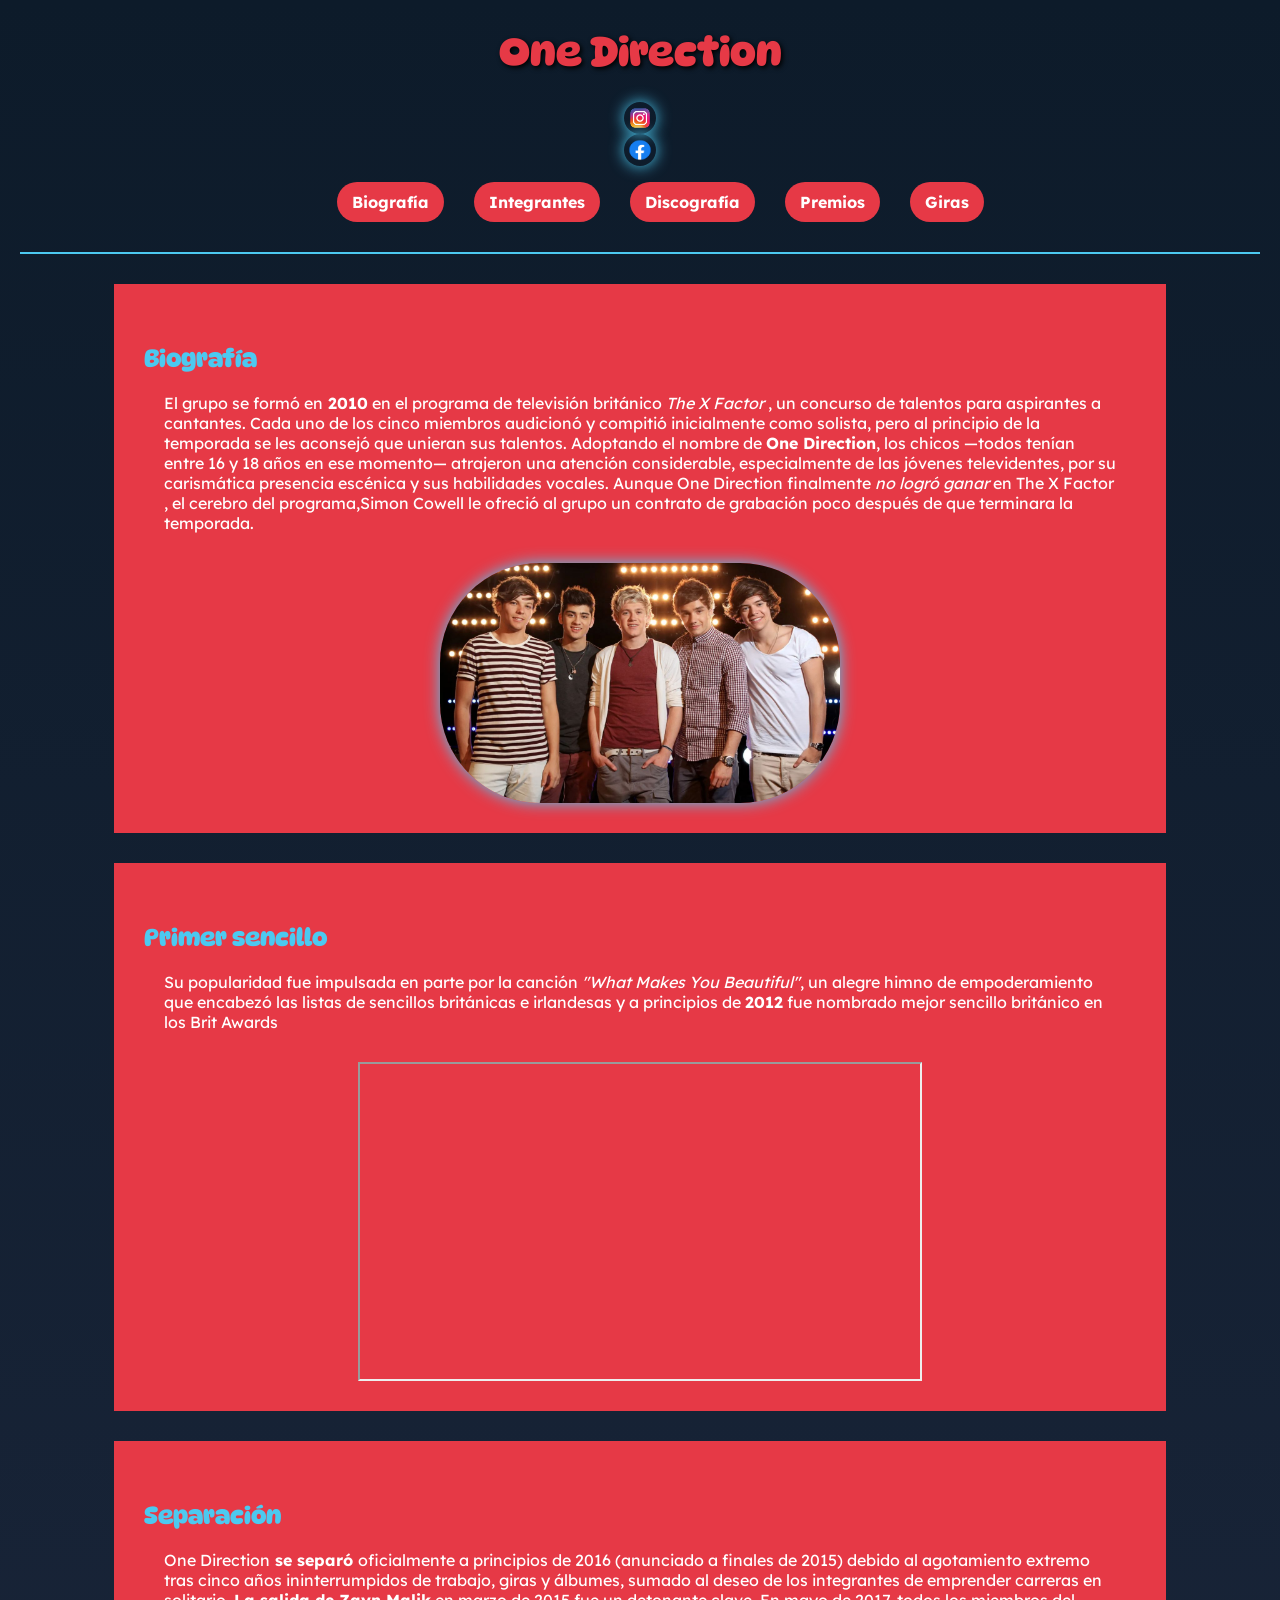
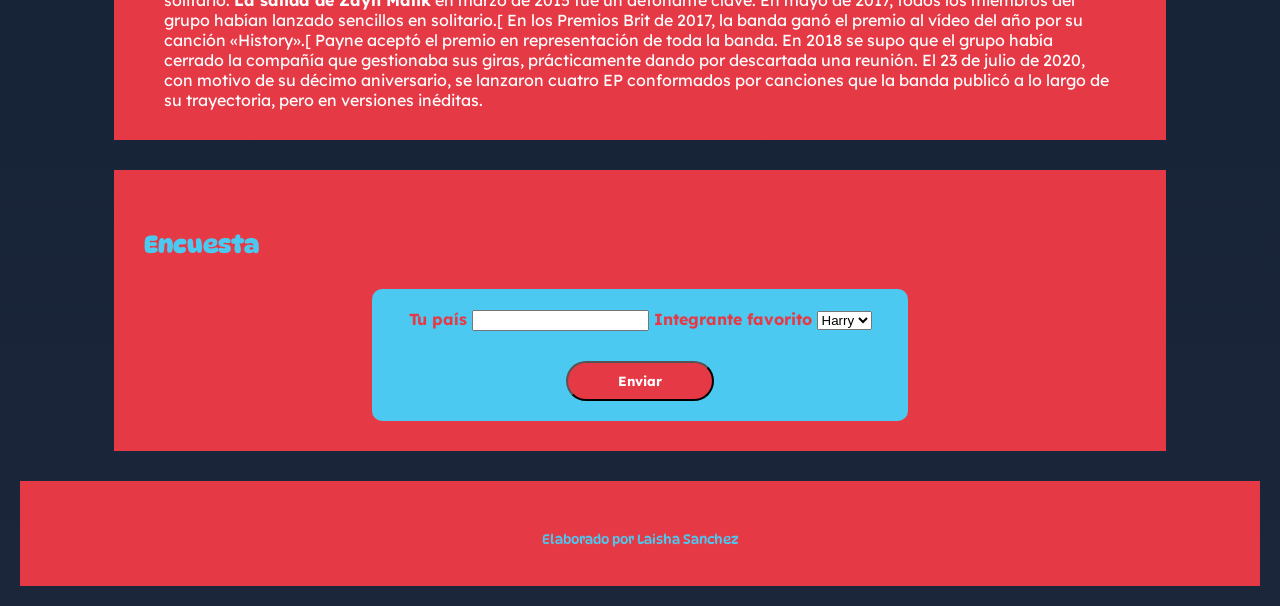
<file: index.html>
<!DOCTYPE html>
<html lang="en">
    <head>
        <meta charset="UTF-8" />
        <title>Biografía 1D</title>
        <link rel="stylesheet" href="../css/stilo1d.css">
    </head>
    <body>
        <header>
            <h1>One Direction</h1>
             <section >
                <div class="ico-img ">
                    <a href="https://www.instagram.com/onedirection/" target="_blank"><img src="../media/fotos/instagram-logo-.webp"> </a>
                    <a href="https://www.facebook.com/onedirectionmusic/?locale=es_LA" target="_blank"><img src="../media/fotos/facebook-logo-.png"> </a>   
                </div>
            </section>
        </header>
        <nav>
            <ul>
            	<li><a href="../index.html">Biografía</a> </li>
            	<li><a href="../html/integrantes.html">Integrantes</a> </li>
            	<li><a href="../html/discografia.html">Discografía</a> </li>
            	<li><a href="../html/premios.html">Premios</a> </li>
            	<li><a href="../html/giras.html">Giras</a></li>
            </ul>
        </nav>
        <hr>
        <main>
            <section class="espaciado-sup">
              <h2>Biografía</h2>
                    <p>
                        El grupo se formó en<b> 2010</b> en el programa de televisión británico <i>The X Factor</i> , un concurso de talentos
                        para aspirantes a cantantes. Cada uno de los cinco miembros audicionó y compitió inicialmente como 
                        solista, pero al principio de la temporada se les aconsejó que unieran sus talentos. Adoptando el
                        nombre de <b>One Direction</b>, los chicos —todos tenían entre 16 y 18 años en ese momento— atrajeron una
                        atención considerable, especialmente de las jóvenes televidentes, por su carismática presencia 
                        escénica y sus habilidades vocales. Aunque One Direction finalmente<i> no logró ganar</i> en The X Factor
                        , el cerebro del programa,Simon Cowell le ofreció al grupo un contrato de grabación poco después 
                        de que terminara la temporada.
                    </p> 
                <img class="centrar espaciado-sup" src="../media/fotos/1d-inicios.jpg" width="400">
            </section>
            <section>
                <h2>Primer sencillo</h2>
                <p>
                    Su popularidad fue impulsada en parte por la canción<i> "What Makes You Beautiful"</i>, un alegre himno de
                    empoderamiento que encabezó las listas de sencillos británicas e irlandesas y a principios de <b>2012</b> 
                    fue nombrado mejor sencillo británico en los Brit Awards 
                </p> 
                <iframe class="centrar espaciado-sup" width="560" height="315" src="https://www.youtube.com/embed/QJO3ROT-A4E?si=uYVNmMnIDMbtR6iM" title="YouTube video player"  allow="accelerometer; autoplay; clipboard-write; encrypted-media; gyroscope; picture-in-picture; web-share" referrerpolicy="strict-origin-when-cross-origin" allowfullscreen></iframe>
            </section>
             <section>
                <h2>Separación</h2>
                <p>
                    One Direction<b> se separó </b>oficialmente a principios de 2016 (anunciado a finales de 2015) debido al
                    agotamiento extremo tras cinco años ininterrumpidos de trabajo, giras y álbumes, sumado al deseo de 
                    los integrantes de emprender carreras en solitario. <b>La salida de Zayn Malik</b> en marzo de 2015 fue un 
                    detonante clave. 
                    En mayo de 2017, todos los miembros del grupo habían lanzado sencillos en solitario.[ En los Premios
                    Brit de 2017, la banda ganó el premio al vídeo del año por su canción «History».[ Payne aceptó el
                    premio en representación de toda la banda. En 2018 se supo que el grupo había cerrado la compañía 
                    que gestionaba sus giras, prácticamente dando por descartada una reunión.
El 23 de julio de 2020, con motivo de su décimo aniversario, se lanzaron cuatro EP conformados por canciones que la banda
                    publicó a lo largo de su trayectoria, pero en versiones inéditas.
                </p> 
            </section>
            <section>
                <h2>Encuesta</h2>
                 <form class="espaciado-sup " action="" method="get">
                      <label for="pais">Tu país</label>
                    <input type="text" id="pais" name="pais">
                    <label for="int">Integrante favorito</label>
                    <select id="int" name="int">
                        <option value="hy">Harry</option>
                        <option value="nl">Niall</option>
                        <option value="ls">Louis</option>
                        <option value="lm">Liam</option>
                        <option value="zy">Zayn</option>
                    </select> 
                    <input type="submit" value="Enviar">
                </form>
            </section>
        </main>
        <footer> Elaborado por Laisha Sanchez </footer>
    </body>
</html>
</file>
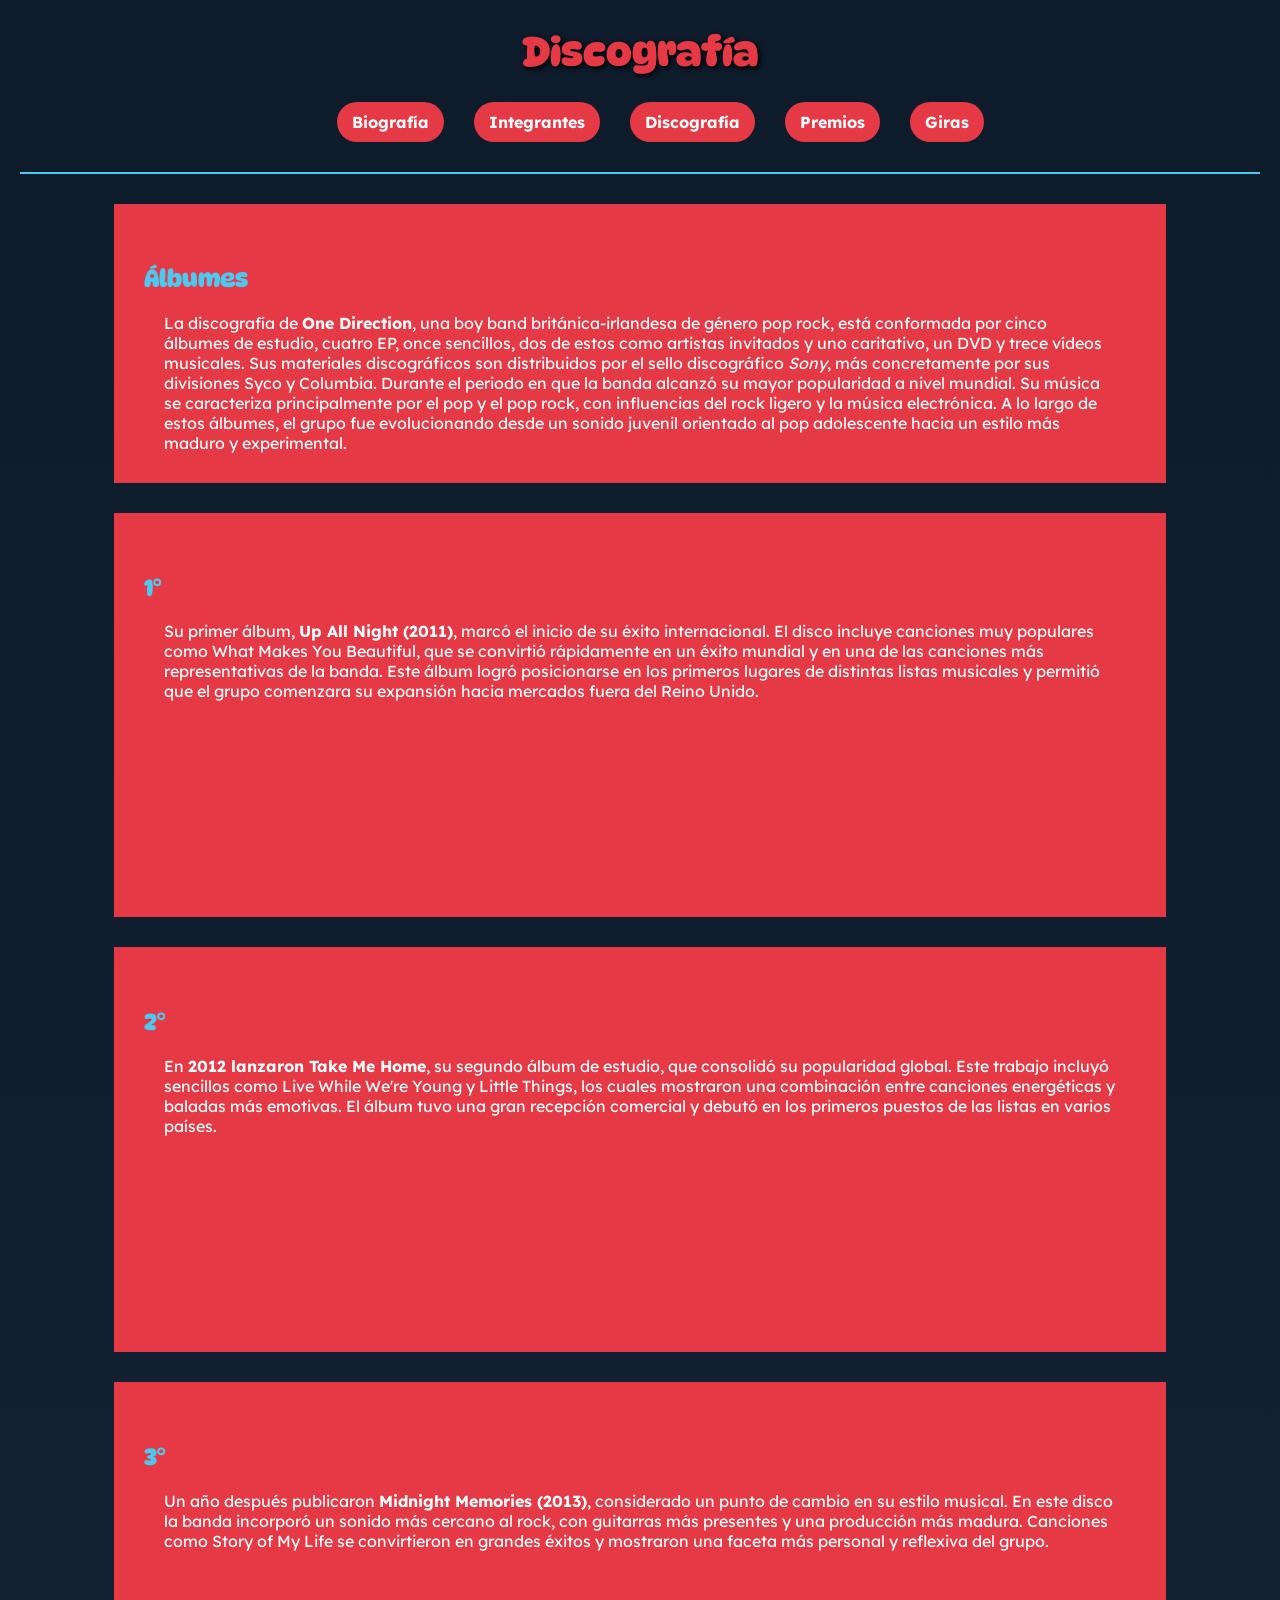
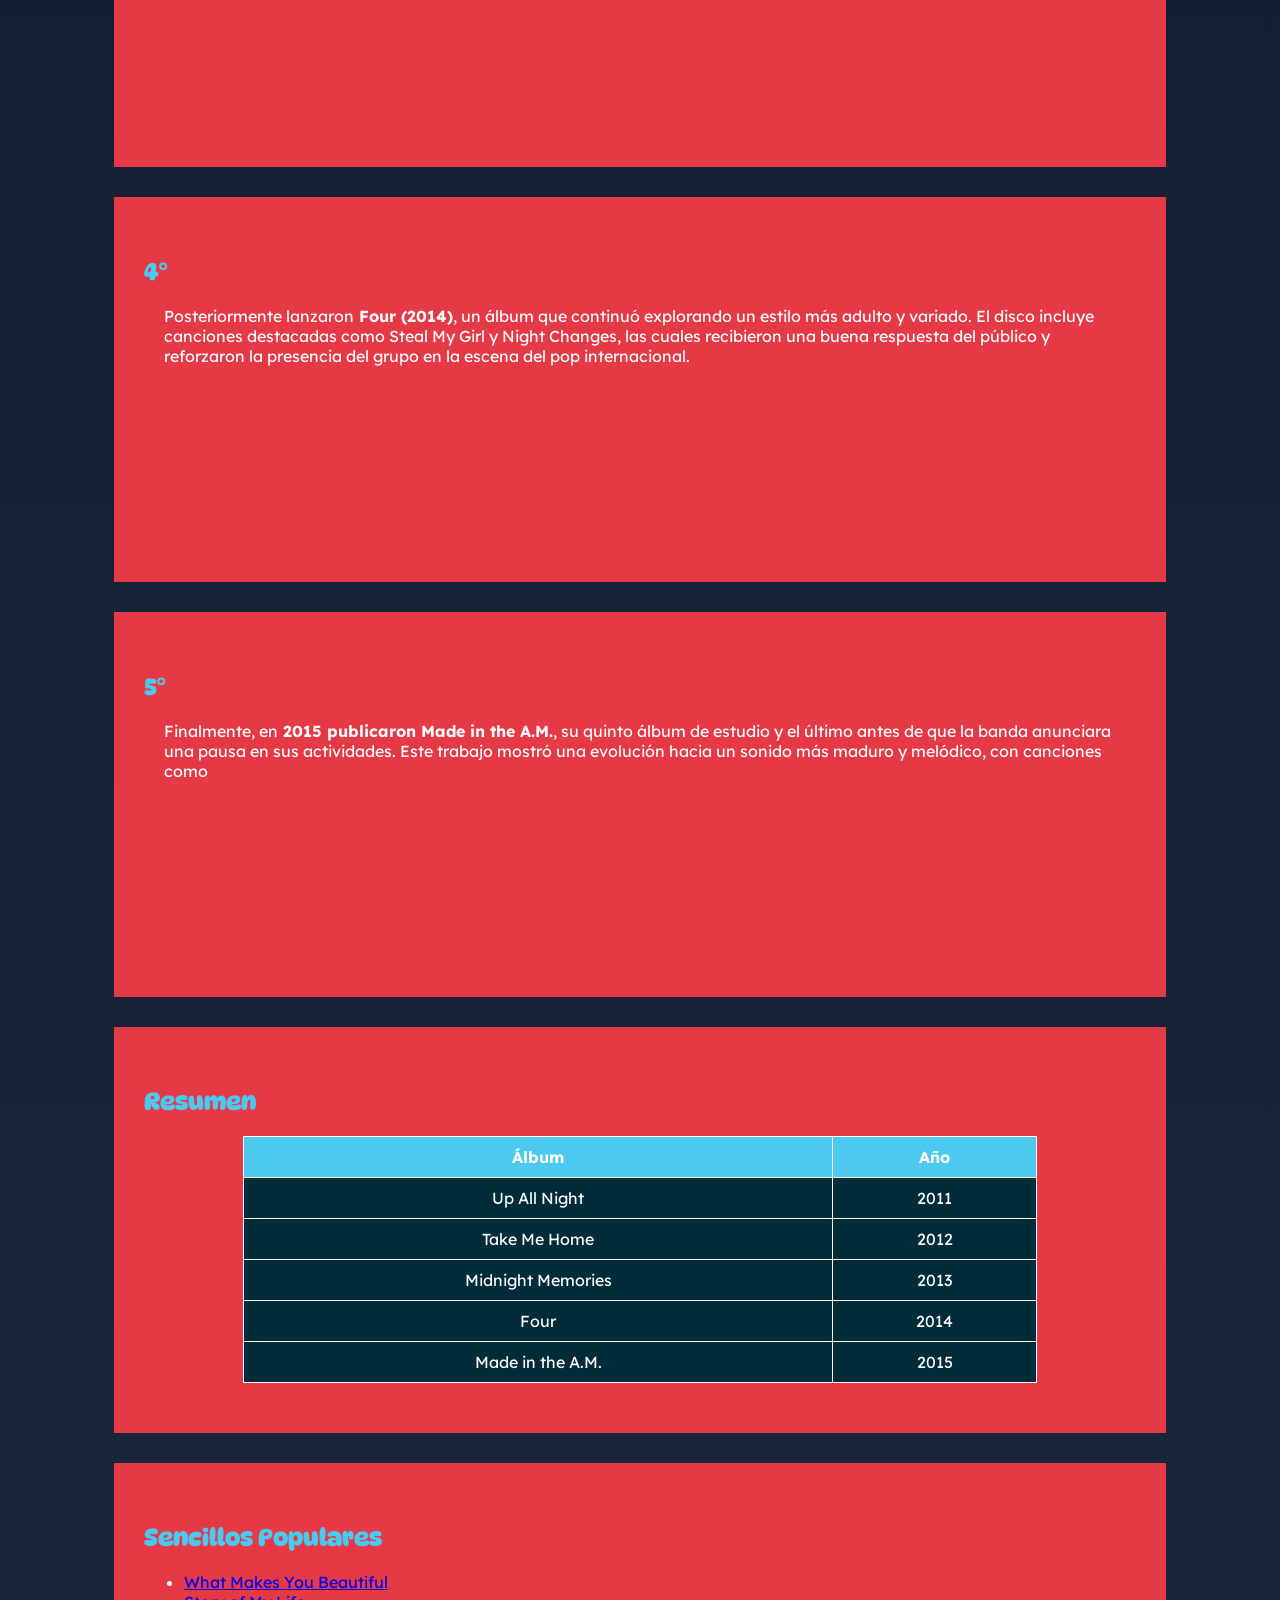
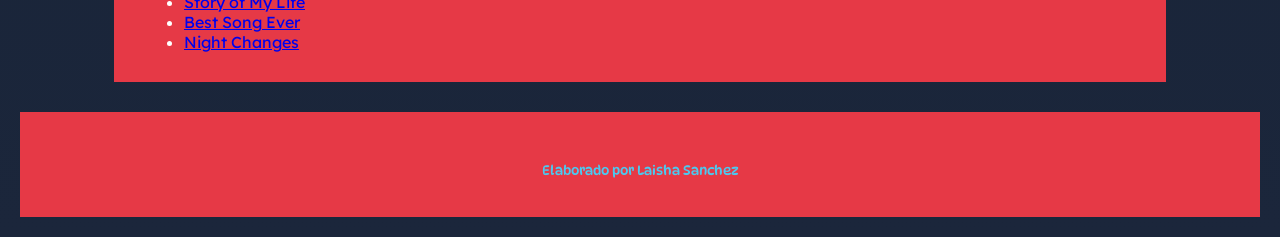
<file: html/discografia.html>
<!DOCTYPE html>
<html lang="en">
    <head>
        <meta charset="UTF-8" />
        <title>Discografía 1D</title>
        <link rel="stylesheet" href="../css/stilo1d.css">
    </head>
    <body>
        <header> <h1>Discografía</h1></header>
        <nav>
            <ul>
               <li><a href="../index.html">Biografía</a> </li>
            	<li><a href="../html/integrantes.html">Integrantes</a> </li>
            	<li><a href="../html/discografia.html">Discografía</a> </li>
            	<li><a href="../html/premios.html">Premios</a> </li>
            	<li><a href="../html/giras.html">Giras</a></li>
            </ul>
        </nav>
        <hr>
        <main>
            <section class="espaciado-sup">
                <h2>Álbumes</h2>
                <p>
                    La discografía de <b>One Direction</b>, una boy band británica-irlandesa de género pop rock, está conformada
                    por cinco álbumes de estudio, cuatro EP, once sencillos, dos de estos como artistas invitados y uno 
                    caritativo, un DVD y trece vídeos musicales. Sus materiales discográficos son distribuidos por el sello
                    discográfico <i>Sony</i>, más concretamente por sus divisiones Syco y Columbia. Durante el periodo en 
                    que la banda alcanzó su mayor popularidad a nivel mundial. Su música se caracteriza principalmente por 
                    el pop y el pop rock, con influencias del rock ligero y la música electrónica. A lo largo de estos álbumes,
                    el grupo fue evolucionando desde un sonido juvenil orientado al pop adolescente hacia un estilo más maduro y
                    experimental.
                </p>
            </section>
            <section>
                <h2>1°</h2>
                <p>
                   Su primer álbum, <b>Up All Night (2011)</b>, marcó el inicio de su éxito internacional. El disco incluye canciones
                    muy populares como What Makes You Beautiful, que se convirtió rápidamente en un éxito mundial y en una de
                    las canciones más representativas de la banda. Este álbum logró posicionarse en los primeros lugares de 
                    distintas listas musicales y permitió que el grupo comenzara su expansión hacia mercados fuera del Reino Unido. 
                </p>
                <iframe class="espaciado-sup" data-testid="embed-iframe" style="border-radius:12px" src="https://open.spotify.com/embed/album/6cunQQ7YZisYOoiFu2ywIq?utm_source=generator&theme=0" width="100%" height="152" frameBorder="0" allowfullscreen="" allow="autoplay; clipboard-write; encrypted-media; fullscreen; picture-in-picture" loading="lazy"></iframe>
            </section>
            <section>
                <h2>2°</h2>
                <p>
                  En <b>2012 lanzaron Take Me Home</b>, su segundo álbum de estudio, que consolidó su popularidad global. Este trabajo
                    incluyó sencillos como Live While We're Young y Little Things, los cuales mostraron una combinación
                    entre canciones energéticas y baladas más emotivas. El álbum tuvo una gran recepción comercial y debutó 
                    en los primeros puestos de las listas en varios países.
                </p>
                <iframe class="espaciado-sup" data-testid="embed-iframe" style="border-radius:12px" src="https://open.spotify.com/embed/album/2sWX3HYnZjPZ9MrH6MFsBt?utm_source=generator&theme=0" width="100%" height="152" frameBorder="0" allowfullscreen="" allow="autoplay; clipboard-write; encrypted-media; fullscreen; picture-in-picture" loading="lazy"></iframe>
            </section>
            <section>
                <h2>3°</h2>
                <p>
                  Un año después publicaron <b>Midnight Memories (2013)</b>, considerado un punto de cambio en su estilo musical. 
                    En este disco la banda incorporó un sonido más cercano al rock, con guitarras más presentes y una 
                    producción más madura. Canciones como Story of My Life se convirtieron en grandes éxitos y mostraron 
                    una faceta más personal y reflexiva del grupo.  
                </p>
                <iframe class="espaciado-sup" data-testid="embed-iframe" style="border-radius:12px" src="https://open.spotify.com/embed/album/7p1fX8aUySrBdx4WSYspOu?utm_source=generator&theme=0" width="100%" height="152" frameBorder="0" allowfullscreen="" allow="autoplay; clipboard-write; encrypted-media; fullscreen; picture-in-picture" loading="lazy"></iframe>
            </section>
            <section>
                <h2>4°</h2>
                <p>
                   Posteriormente lanzaron<b> Four (2014)</b>, un álbum que continuó explorando un estilo más adulto y variado.
                    El disco incluye canciones destacadas como Steal My Girl y Night Changes, las cuales recibieron una
                    buena respuesta del público y reforzaron la presencia del grupo en la escena del pop internacional.
                </p>
                <iframe class="espaciado-sup" data-testid="embed-iframe" style="border-radius:12px" src="https://open.spotify.com/embed/album/4gCNyS7pidfK3rKWhB3JOY?utm_source=generator&theme=0" width="100%" height="152" frameBorder="0" allowfullscreen="" allow="autoplay; clipboard-write; encrypted-media; fullscreen; picture-in-picture" loading="lazy"></iframe>
            </section>
            <section>
                <h2>5°</h2>
                <p>
                  Finalmente, en<b> 2015 publicaron Made in the A.M.</b>, su quinto álbum de estudio y el último antes de que 
                    la banda anunciara una pausa en sus actividades. Este trabajo mostró una evolución hacia un sonido
                    más maduro y melódico, con canciones como   
                </p>
                <iframe class="espaciado-sup" data-testid="embed-iframe" style="border-radius:12px" src="https://open.spotify.com/embed/album/1gMxiQQSg5zeu4htBosASY?utm_source=generator&theme=0" width="100%" height="152" frameBorder="0" allowfullscreen="" allow="autoplay; clipboard-write; encrypted-media; fullscreen; picture-in-picture" loading="lazy"></iframe>
            </section>
            <section>
                <h2>Resumen</h2>
                <table border="1">
                    <tr>
                        <th>Álbum</th>
                        <th>Año</th>
                    </tr>
                    <tr>
                        <td>Up All Night</td>
                        <td>2011</td>
                    </tr>
                    <tr>
                        <td>Take Me Home</td>
                        <td>2012</td>
                    </tr>
                    <tr>
                        <td>Midnight Memories</td>
                        <td>2013</td>
                    </tr>
                    <tr>
                        <td>Four</td>
                        <td>2014</td>
                    </tr>
                    <tr>
                        <td>Made in the A.M.</td>
                        <td>2015</td>
                    </tr>
                </table>
 
            </section>
            <section>
                <h2 id="externo">Sencillos Populares</h2>
                <ul>
                    <li><a href="https://www.youtube.com/watch?v=QJO3ROT-A4E&list=RDQJO3ROT-A4E&start_radio=1" target="_blank"> What Makes You Beautiful</a></li>
                    <li><a href="https://www.youtube.com/watch?v=W-TE_Ys4iwM&list=RDW-TE_Ys4iwM&start_radio=1" target="_blank">Story of My Life</a></li>
                    <li><a href="https://www.youtube.com/watch?v=o_v9MY_FMcw&list=RDo_v9MY_FMcw&start_radio=1" target="_blank">Best Song Ever</a></li>
                    <li><a href="https://www.youtube.com/watch?v=syFZfO_wfMQ&list=RDsyFZfO_wfMQ&start_radio=1" target="_blank">Night Changes</a></li>
                </ul>
            </section>
           
        </main>
        <footer> Elaborado por Laisha Sanchez</footer>
    </body>
</html>
</file>
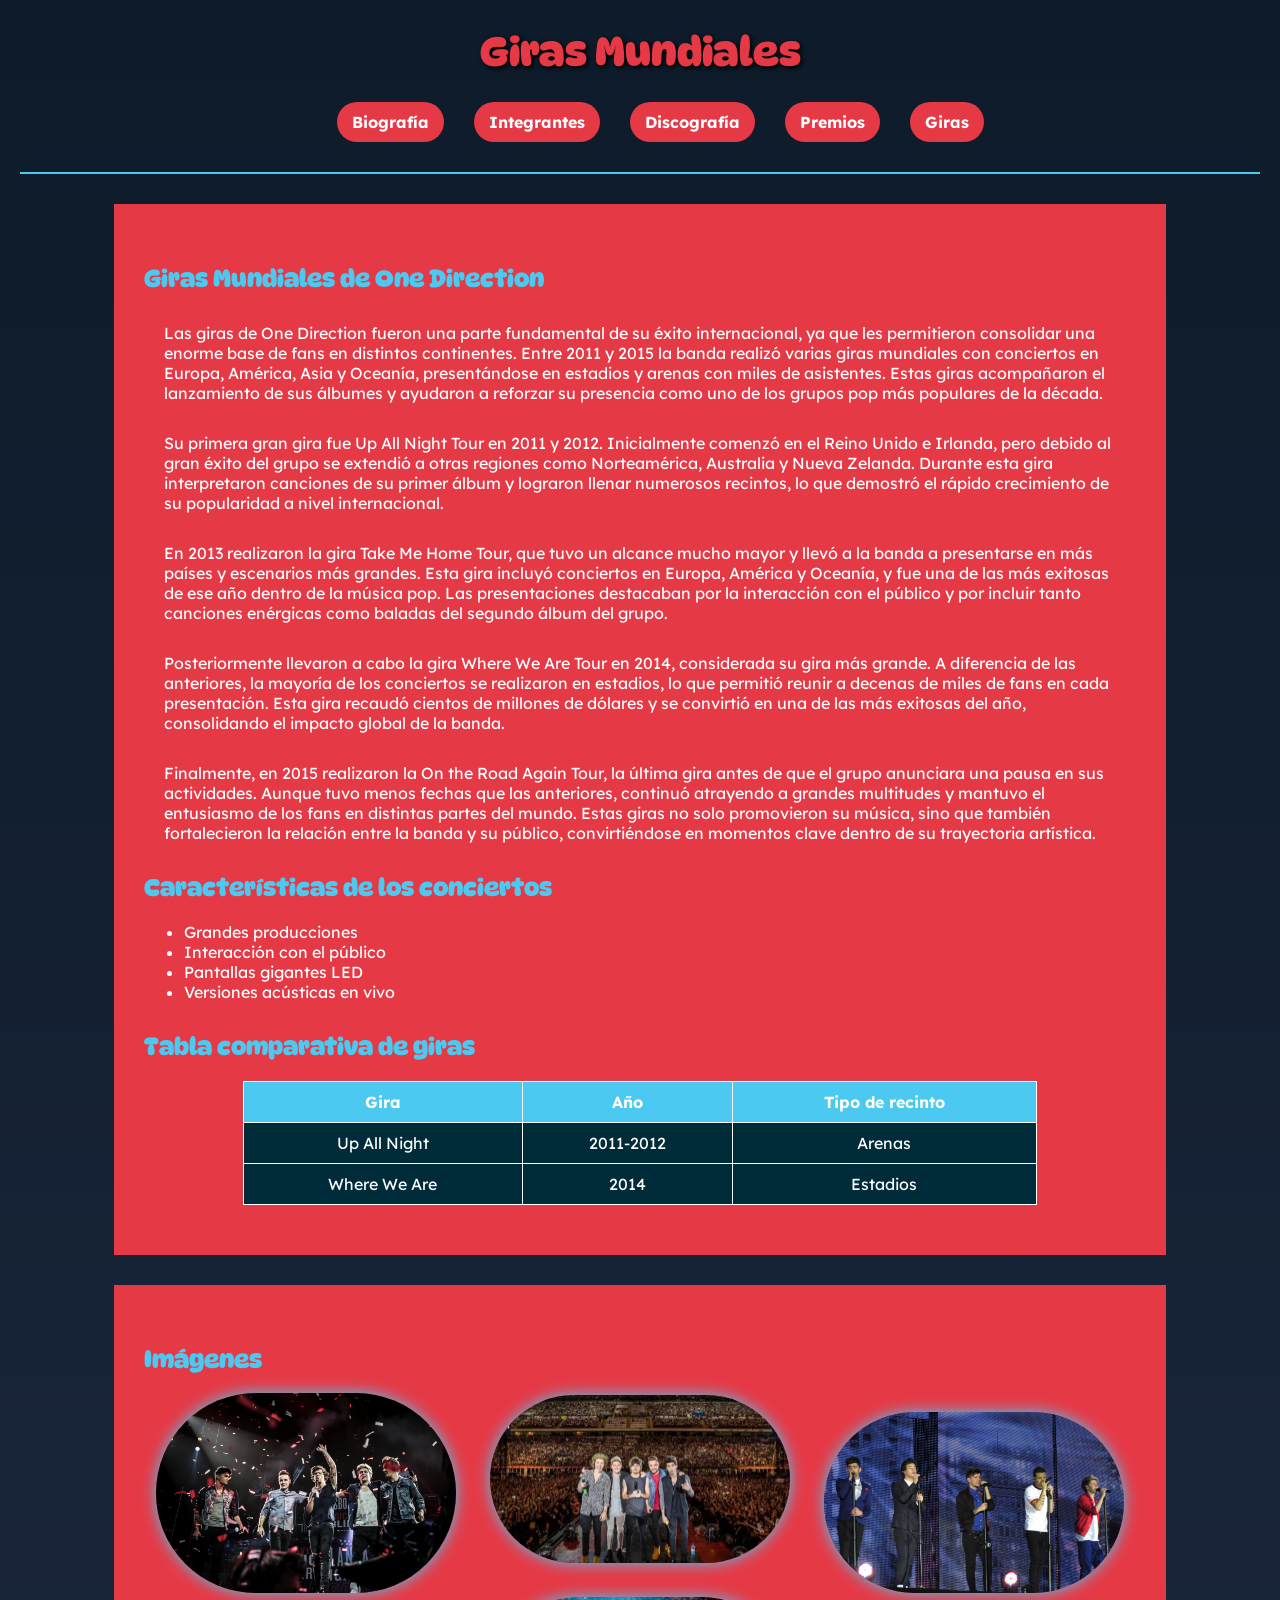
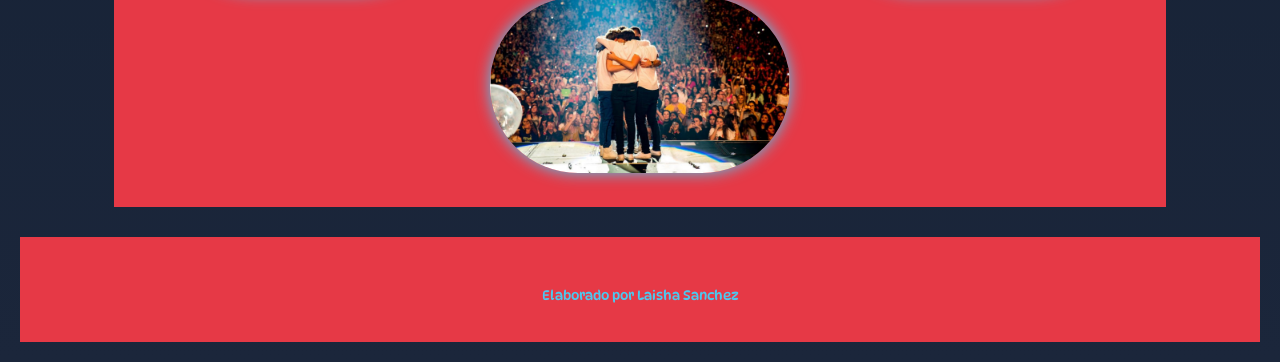
<file: html/giras.html>
<!DOCTYPE html>
<html lang="en">
    <head>
        <meta charset="UTF-8" />
        <title>Giras 1D</title>
        <link rel="stylesheet" href="../css/stilo1d.css">
    </head>
    <body>
        <!-- MENÚ DE NAVEGACIÓN -->
      <header> <h1>Giras Mundiales</h1></header>
        <nav>
          <ul>
            	<li><a href="../index.html">Biografía</a> </li>
            	<li><a href="../html/integrantes.html">Integrantes</a> </li>
            	<li><a href="../html/discografia.html">Discografía</a> </li>
            	<li><a href="../html/premios.html">Premios</a> </li>
            	<li><a href="../html/giras.html">Giras</a></li>
            </ul>
        </nav>
        
        <hr>
        <main>
          <section class="espaciado-sup">
                <!-- TÍTULO PRINCIPAL -->
                <h2>Giras Mundiales de One Direction</h2>
                
                <p class=" espaciado-sup">
                    Las giras de One Direction fueron una parte fundamental de su éxito internacional, ya que les permitieron consolidar una enorme base de fans en distintos continentes. Entre 2011 y 2015 la banda realizó varias giras mundiales con conciertos en Europa, América, Asia y Oceanía, presentándose en estadios y arenas con miles de asistentes. Estas giras acompañaron el lanzamiento de sus álbumes y ayudaron a reforzar su presencia como uno de los grupos pop más populares de la década.
                </p>
                <p class=" espaciado-sup">
                    Su primera gran gira fue Up All Night Tour en 2011 y 2012. Inicialmente comenzó en el Reino Unido e Irlanda, pero debido al gran éxito del grupo se extendió a otras regiones como Norteamérica, Australia y Nueva Zelanda. Durante esta gira interpretaron canciones de su primer álbum y lograron llenar numerosos recintos, lo que demostró el rápido crecimiento de su popularidad a nivel internacional. 
                </p>
                <p class=" espaciado-sup">
                    En 2013 realizaron la gira Take Me Home Tour, que tuvo un alcance mucho mayor y llevó a la banda a presentarse en más países y escenarios más grandes. Esta gira incluyó conciertos en Europa, América y Oceanía, y fue una de las más exitosas de ese año dentro de la música pop. Las presentaciones destacaban por la interacción con el público y por incluir tanto canciones enérgicas como baladas del segundo álbum del grupo.  
                </p>
                <p class=" espaciado-sup">
                    Posteriormente llevaron a cabo la gira Where We Are Tour en 2014, considerada su gira más grande. A diferencia de las anteriores, la mayoría de los conciertos se realizaron en estadios, lo que permitió reunir a decenas de miles de fans en cada presentación. Esta gira recaudó cientos de millones de dólares y se convirtió en una de las más exitosas del año, consolidando el impacto global de la banda.  
                </p>
                <p class=" espaciado-sup">
                    Finalmente, en 2015 realizaron la On the Road Again Tour, la última gira antes de que el grupo anunciara una pausa en sus actividades. Aunque tuvo menos fechas que las anteriores, continuó atrayendo a grandes multitudes y mantuvo el entusiasmo de los fans en distintas partes del mundo. Estas giras no solo promovieron su música, sino que también fortalecieron la relación entre la banda y su público, convirtiéndose en momentos clave dentro de su trayectoria artística.  
                </p>
                <h2>Características de los conciertos</h2>
                <ul>
                    <li>Grandes producciones</li>
                    <li>Interacción con el público</li>
                    <li>Pantallas gigantes LED</li>
                    <li>Versiones acústicas en vivo</li>
                </ul>   
               <!-- TABLA -->
                <h2>Tabla comparativa de giras</h2>
                <table border="1">
                <tr>
                <th>Gira</th>
                <th>Año</th>
                <th>Tipo de recinto</th>
                </tr>
                <tr>
                <td>Up All Night</td>
                <td>2011-2012</td>
                <td>Arenas</td>
                </tr>
                <tr>
                <td>Where We Are</td>
                <td>2014</td>
                <td>Estadios</td>
                </tr>
                </table> 
            </section>
            <section>
                <!-- IMAGEN -->
                <h2>Imágenes</h2>
                <div class=" alinea">
                    <img src="../media/fotos/gira-1.jpg" alt="gira1" width="300"> 
                    <img class="espa-abajo espa-der espa-iz" src="../media/fotos/gira-2.jpeg" alt="gira2" width="300"> 
                    <img src="../media/fotos/gira-3.jpg" alt="gira3" width="300"> 
                    <img src="../media/fotos/gira-5.png" alt="gira4" width="300">  
                </div>
                
            </section>
        </main>
       <footer>Elaborado por Laisha Sanchez</footer> 
    </body>
</html>
</file>
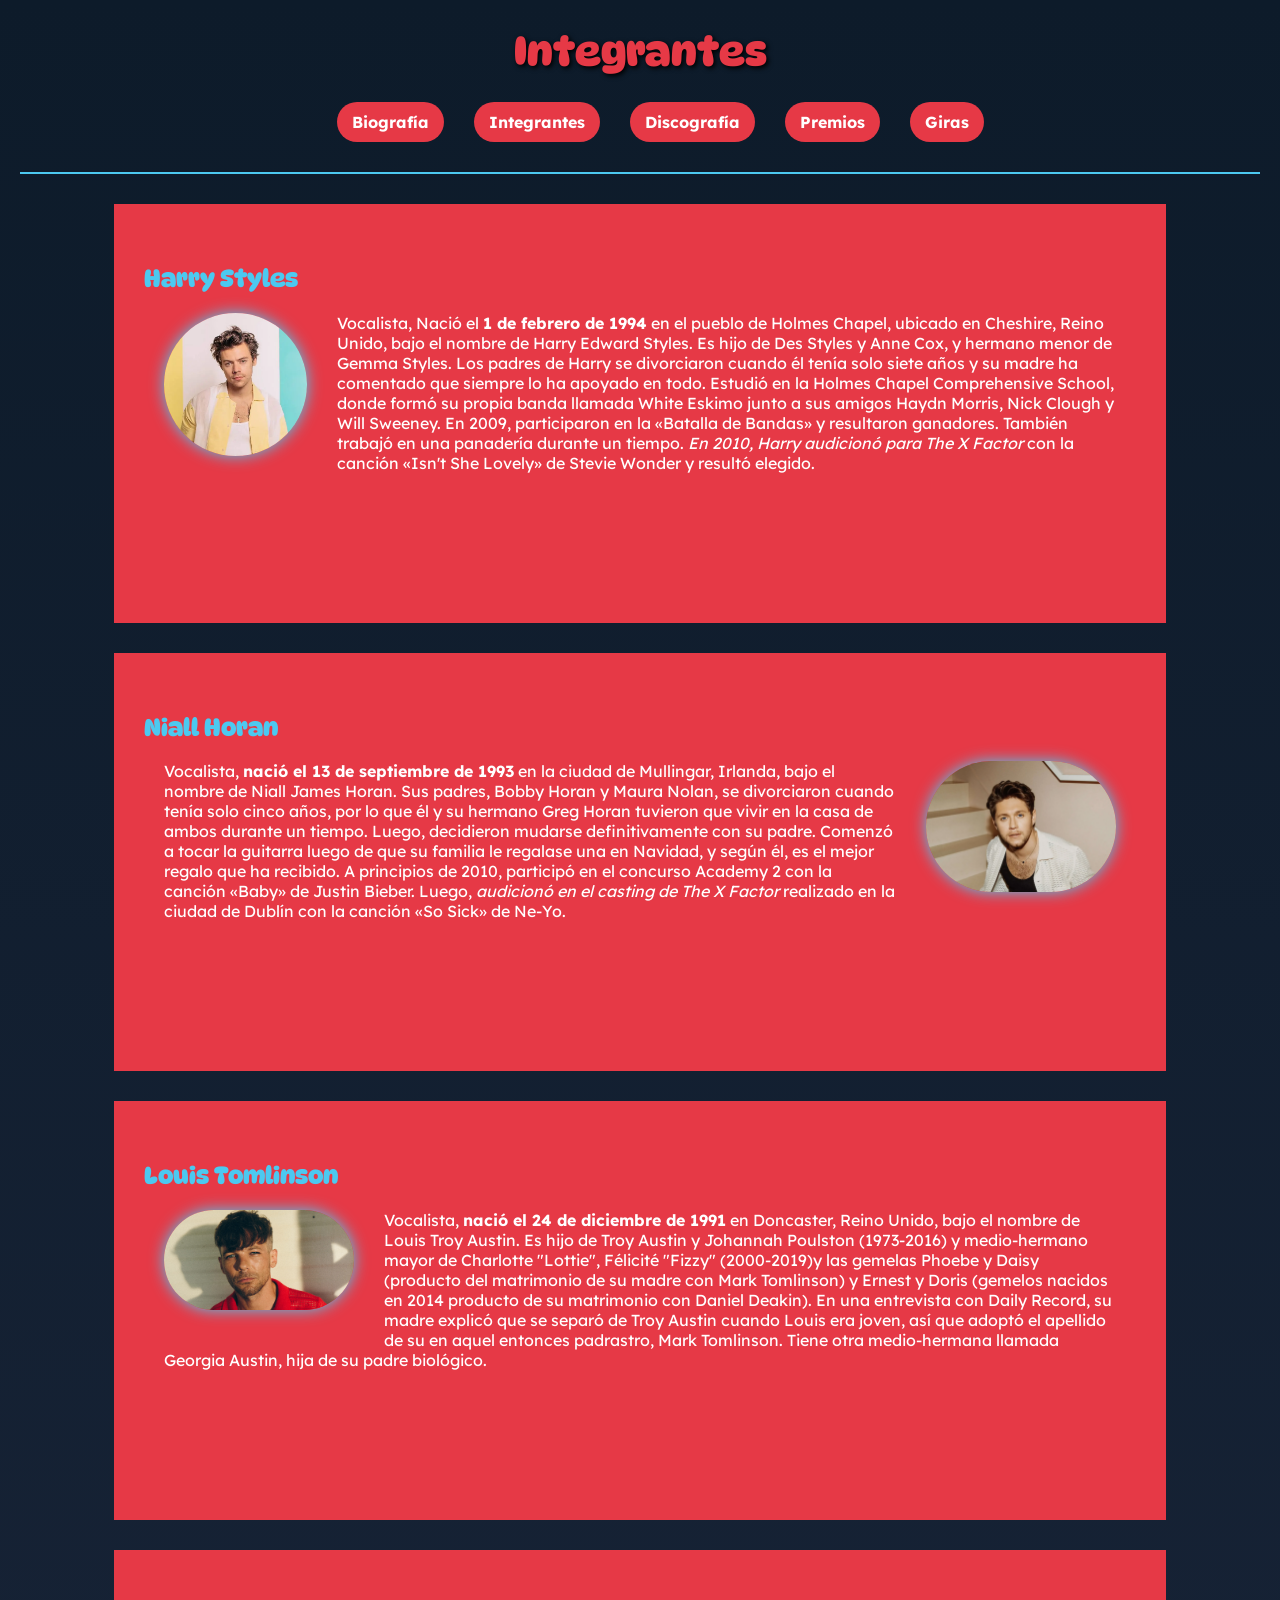
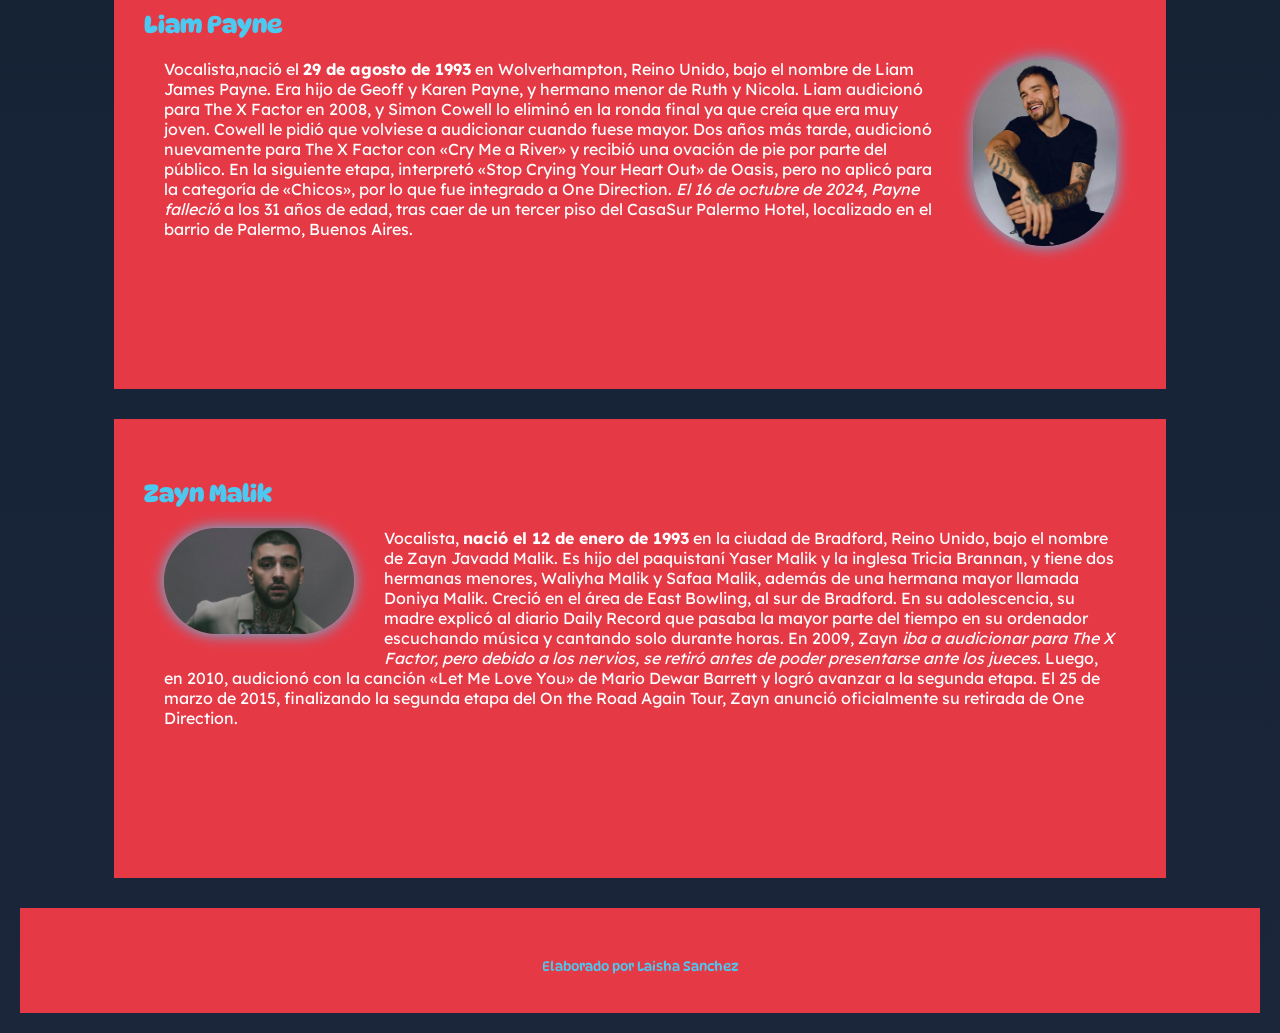
<file: html/integrantes.html>
<!DOCTYPE html>
<html lang="en">
    <head>
        <meta charset="UTF-8" />
        <title>Integrantes 1D</title>
        <link rel="stylesheet" href="../css/stilo1d.css">
    </head>
    <body>
        <header>
           <h1>Integrantes</h1> 
        </header>
        <nav>
            <ul>
            	<li><a href="../index.html">Biografía</a> </li>
            	<li><a href="../html/integrantes.html">Integrantes</a> </li>
            	<li><a href="../html/discografia.html">Discografía</a> </li>
            	<li><a href="../html/premios.html">Premios</a> </li>
            	<li><a href="../html/giras.html">Giras</a></li>
            </ul>
        </nav>
        <hr>
        <main>
            <section class="espaciado-sup">
               <h2>Harry Styles</h2>
                <p> <img class="img-flot-iz img-small espa-der espa-abajo" src="../media/fotos/harry.webp" alt="harry" width="200"> 
                    Vocalista, Nació el <b>1 de febrero de 1994</b> en el pueblo de Holmes Chapel, ubicado en Cheshire, Reino 
                    Unido, bajo el nombre de Harry Edward Styles. Es hijo de Des Styles y Anne Cox, y hermano menor de 
                    Gemma Styles. Los padres de Harry se divorciaron cuando él tenía solo siete años y su madre ha
                    comentado que siempre lo ha apoyado en todo. Estudió en la Holmes Chapel Comprehensive School, 
                    donde formó su propia banda llamada White Eskimo junto a sus amigos Haydn Morris, Nick Clough y Will 
                    Sweeney. En 2009, participaron en la «Batalla de Bandas» y resultaron ganadores. También trabajó
                    en una panadería durante un tiempo. <i>En 2010, Harry audicionó para The X Factor</i> con la canción 
                    «Isn't She Lovely» de Stevie Wonder y resultó elegido.
                    <iframe class="centrar espaciado-sup" data-testid="embed-iframe" style="border-radius:12px" src="https://open.spotify.com/embed/track/3jjujdWJ72nww5eGnfs2E7?utm_source=generator&theme=0" width="50%" height="90" frameBorder="0" allowfullscreen="" allow="autoplay; clipboard-write; encrypted-media; fullscreen; picture-in-picture" loading="lazy"></iframe>
                </p>
                 
            </section>
            <section>
                <h2>Niall Horan</h2>
                <p> <img class="img-flot-der img-medium espa-iz espa-abajo" src="../media/fotos/Niall_Horan.webp" alt="niall" width="200">
                    Vocalista, <b>nació el 13 de septiembre de 1993</b> en la ciudad de Mullingar, Irlanda, bajo el nombre de 
                    Niall James Horan. Sus padres, Bobby Horan y Maura Nolan, se divorciaron cuando tenía solo cinco años,
                    por lo que él y su hermano Greg Horan tuvieron que vivir en la casa de ambos durante un tiempo. Luego,
                    decidieron mudarse definitivamente con su padre. Comenzó a tocar la guitarra luego de que su familia 
                    le regalase una en Navidad, y según él, es el mejor regalo que ha recibido. A principios de 2010, 
                    participó en el concurso Academy 2 con la canción «Baby» de Justin Bieber. Luego, <i>audicionó en el 
                    casting de The X Factor</i> realizado en la ciudad de Dublín con la canción «So Sick» de Ne-Yo.
                    <iframe class="centrar espaciado-sup" data-testid="embed-iframe" style="border-radius:12px" src="https://open.spotify.com/embed/track/2cOUlop2ZakjOKe4WinesN?utm_source=generator&theme=0" width="50%" height="90" frameBorder="0" allowfullscreen="" allow="autoplay; clipboard-write; encrypted-media; fullscreen; picture-in-picture" loading="lazy"></iframe>
                </p>
                
            </section>
            <section>
               <h2>Louis Tomlinson</h2>
                <p> <img class="img-flot-iz img-medium espa-der espa-abajo" src="../media/fotos/louis.jpg" alt="louis" width="200"> 
                    Vocalista, <b>nació el 24 de diciembre de 1991</b> en Doncaster, Reino Unido, bajo el nombre de Louis Troy
                    Austin. Es hijo de Troy Austin y Johannah Poulston (1973-2016) y medio-hermano mayor de Charlotte
                    "Lottie", Félicité "Fizzy" (2000-2019)y las gemelas Phoebe y Daisy (producto del matrimonio de su
                    madre con Mark Tomlinson) y Ernest y Doris (gemelos nacidos en 2014 producto de su matrimonio con
                    Daniel Deakin). En una entrevista con Daily Record, su madre explicó que se separó de Troy Austin 
                    cuando Louis era joven, así que adoptó el apellido de su en aquel entonces padrastro, Mark Tomlinson.
                    Tiene otra medio-hermana llamada Georgia Austin, hija de su padre biológico.
                </p>
                <iframe class="centrar espaciado-sup" data-testid="embed-iframe" style="border-radius:12px" src="https://open.spotify.com/embed/track/3zxrecYFao03IrrcyFiaMU?utm_source=generator&theme=0" width="50%" height="90" frameBorder="0" allowfullscreen="" allow="autoplay; clipboard-write; encrypted-media; fullscreen; picture-in-picture" loading="lazy"></iframe>
            </section>
            <section>
                <h2>Liam Payne</h2>
                <p> <img class="img-flot-der img-small espa-iz espa-abajo" src="../media/fotos/liam.webp" alt="liam" width="200">
                    Vocalista,nació el <b>29 de agosto de 1993</b> en Wolverhampton, Reino Unido, bajo el nombre de Liam James 
                    Payne. Era hijo de Geoff y Karen Payne, y hermano menor de Ruth y Nicola. Liam audicionó para The
                    X Factor en 2008, y Simon Cowell lo eliminó en la ronda final ya que creía que era muy joven. Cowell
                    le pidió que volviese a audicionar cuando fuese mayor. Dos años más tarde, audicionó nuevamente para
                    The X Factor con «Cry Me a River» y recibió una ovación de pie por parte del público. En la siguiente
                    etapa, interpretó «Stop Crying Your Heart Out» de Oasis, pero no aplicó para la categoría de «Chicos»,
                    por lo que fue integrado a One Direction. <i>El 16 de octubre de 2024, Payne falleció</i> a los 31 años de
                    edad, tras caer de un tercer piso del CasaSur Palermo Hotel, localizado en el barrio de Palermo, 
                    Buenos Aires.
                </p>
                <iframe class="centrar espaciado-sup" data-testid="embed-iframe" style="border-radius:12px" src="https://open.spotify.com/embed/track/2SYovto91rjt4Dh5w330JJ?utm_source=generator&theme=0" width="50%" height="90" frameBorder="0" allowfullscreen="" allow="autoplay; clipboard-write; encrypted-media; fullscreen; picture-in-picture" loading="lazy"></iframe>
            </section>
            <section>
                <h2>Zayn Malik</h2>
                <p> <img class="img-flot-iz img-medium espa-der espa-abajo " src="../media/fotos/zayn.webp" alt="zayn" width="200">
                    Vocalista, <b>nació el 12 de enero de 1993</b> en la ciudad de Bradford, Reino Unido, bajo el nombre de Zayn
                    Javadd Malik. Es hijo del paquistaní Yaser Malik y la inglesa Tricia Brannan, y tiene dos hermanas
                    menores, Waliyha Malik y Safaa Malik, además de una hermana mayor llamada Doniya Malik. Creció en el
                    área de East Bowling, al sur de Bradford. En su adolescencia, su madre explicó al diario Daily Record
                    que pasaba la mayor parte del tiempo en su ordenador escuchando música y cantando solo durante horas.
                    En 2009, Zayn <i>iba a audicionar para The X Factor, pero debido a los nervios, se retiró antes de poder
                    presentarse ante los jueces</i>. Luego, en 2010, audicionó con la canción «Let Me Love You» de Mario 
                    Dewar Barrett y logró avanzar a la segunda etapa.
                    El 25 de marzo de 2015, finalizando la segunda etapa del On the Road Again Tour, Zayn anunció 
                    oficialmente su retirada de One Direction.
                </p>
                <iframe class="centrar espaciado-sup" data-testid="embed-iframe" style="border-radius:12px" src="https://open.spotify.com/embed/track/0PDUDa38GO8lMxLCRc4lL1?utm_source=generator&theme=0" width="50%" height="90" frameBorder="0" allowfullscreen="" allow="autoplay; clipboard-write; encrypted-media; fullscreen; picture-in-picture" loading="lazy"></iframe>
            </section>
        </main>
        <footer> Elaborado por Laisha Sanchez </footer>
    </body>
</html>
</file>
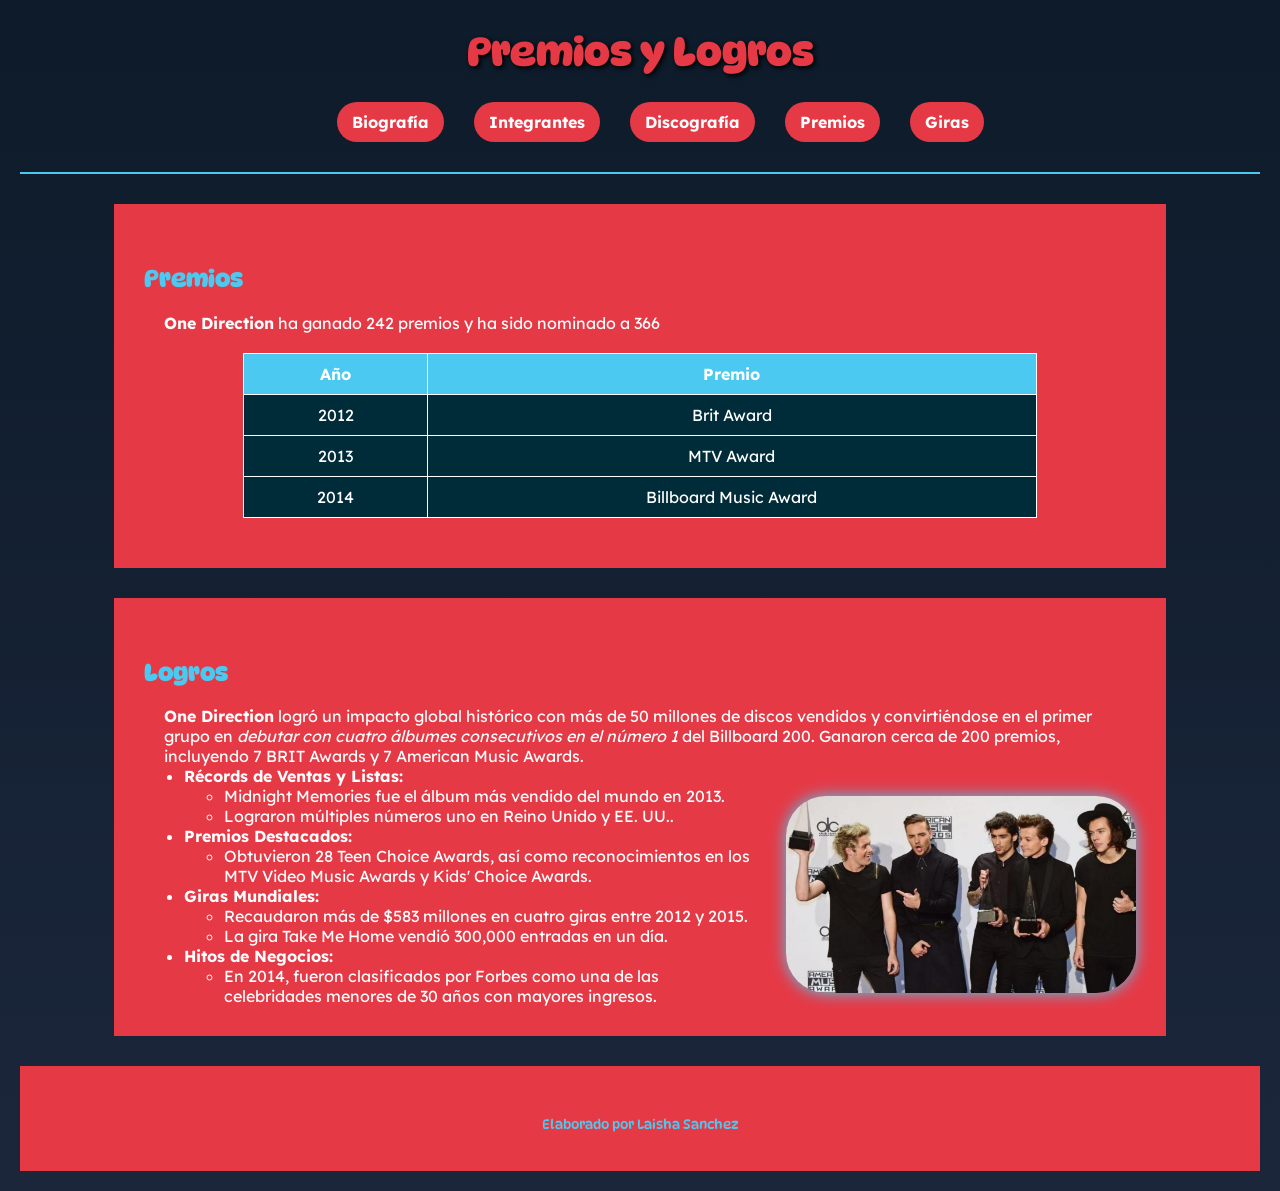
<file: html/premios.html>
<!DOCTYPE html>
<html lang="en">
    <head>
        <meta charset="UTF-8" />
        <title>Premios 1D</title>
        <link rel="stylesheet" href="../css/stilo1d.css">
       
    
    </head>
    <body>
        <header> <h1>Premios y Logros </h1> </header>
        <nav>
            <ul>
              <li><a href="../index.html">Biografía</a> </li>
            	<li><a href="../html/integrantes.html">Integrantes</a> </li>
            	<li><a href="../html/discografia.html">Discografía</a> </li>
            	<li><a href="../html/premios.html">Premios</a> </li>
            	<li><a href="../html/giras.html">Giras</a></li> 
            </ul>
        </nav>
        <hr>
         <main>
                <section class="espaciado-sup" >
                    <h2>Premios</h2>
                    <p><b>One Direction</b> ha ganado 242 premios y ha sido nominado a 366</p>
                   <table border="1">
                        <tr>
                            <th>Año</th>
                            <th>Premio</th>
                        </tr>
                        <tr>
                            <td>2012</td>
                            <td>Brit Award</td>
                        </tr>
                        <tr>
                            <td>2013</td>
                            <td>MTV Award</td>
                        </tr>
                        <tr>
                            <td>2014</td>
                            <td>Billboard Music Award</td>
                        </tr>
                    </table>  
                </section>
                <section>
                    <h2>Logros</h2>
                    <p><b>One Direction</b> logró un impacto global histórico con más de 50 millones de discos vendidos y 
                        convirtiéndose en el primer grupo en <i>debutar con cuatro álbumes consecutivos en el número 1</i> del 
                        Billboard 200. Ganaron cerca de 200 premios, incluyendo 7 BRIT Awards y 7 American Music Awards.
                    </p>
                    <div class="logros-contenido">
                           <ul>
                            <li>
                                <b>Récords de Ventas y Listas:</b>
                                <ul >
                                    <li>
                                        Midnight Memories fue el álbum más vendido del mundo en 2013. 
                                    </li>
                                    <li>
                                        Lograron múltiples números uno en Reino Unido y EE. UU..
                                    </li>
                                </ul>
                            </li> 
                            <li>
                                <b>Premios Destacados:</b>
                                <ul>
                                    <li>
                                       Obtuvieron 28 Teen Choice Awards, así como reconocimientos en los MTV Video
                                        Music Awards y Kids' Choice Awards. 
                                    </li>
                                </ul>
                            </li>
                            
                            <li>
                                <b>Giras Mundiales:</b>
                                <ul>
                                    <li>
                                      Recaudaron más de $583 millones en cuatro giras entre 2012 y 2015.  
                                    </li>
                                    <li>
                                        La gira Take Me Home vendió 300,000 entradas en un día.
                                    </li>
                                </ul>
                            </li> 
                           
                            <li>
                               <b> Hitos de Negocios: </b>
                                <ul>
                                    <li>
                                       En 2014, fueron clasificados por Forbes como una de las celebridades menores
                                        de 30 años con mayores ingresos.  
                                    </li>
                                </ul>
                            </li>
                            
                        </ul>
                        <img class=" img-medium espaciado-sup espa-iz" src="../media/fotos/premios.jpeg" alt="premios" widht="200">  
                    </div>
                   
                </section>
                
            </main>
        <footer> Elaborado por Laisha Sanchez</footer>
    </body>
</html>
</file>
<file: css/stilo1d.css>
@import url('https://fonts.googleapis.com/css2?family=DynaPuff:wght@400..700&display=swap');
@import url('https://fonts.googleapis.com/css2?family=Lexend:wght@100..900&display=swap');
:root{
    --color-fondo: white;
    --color-secundario: #4cc9f0;
    --color-de-acento: #e63946;
    --color-texto: white;
    --color-texto-titulos: #4cc9f0;
    
}
/* Fondo general */
body {
    background: linear-gradient(to bottom, #0d1b2a, #1b263b);
    font-family: Arial, sans-serif;
    margin: 20px;
    color: white;
}

/* Título principal */
h1 {
    text-align: center;
    color: #e63946;
    font-size: 40px;
    text-shadow: 2px 2px 5px black;
    font-weight: bolder;
    font-family: "DynaPuff", sans-serif;
}

/* Subtítulos */
h2 {
    color: #4cc9f0;
    margin-top: 30px;
    font-weight: bolder;
    font-family: "DynaPuff", sans-serif;
}

/* Menú */
nav {
    text-align: center;
    margin-bottom: 30px;
    font-weight: bolder;
    font-family: "Lexend", sans-serif;
}
nav ul{
    list-style: none;
    display: flex;
    text-align: center;
    justify-content: center;
}
nav ul li{
     margin: 10px;
}

nav a {
    text-decoration: none;
    color: white;
    background-color: #e63946;
    padding: 10px 15px;
    margin: 5px;
    border-radius: 20px;
    font-weight: bold;
    transition: 0.3s;
}

nav a:hover {
    background-color: #4cc9f0;
    color: black;
}
/*body*/
main section{
    width: 80%;
    height: auto;
    background-color: var(--color-de-acento);
    margin-bottom: 30px;
    margin-left: auto;
    margin-right: auto;
    padding: 30px;
    color: var(--color-fondo);
}
main section p{
    padding-left: 20px;
    padding-right: 20px;
    margin-top: auto;
    margin-bottom: auto;
    font-weight: medium;
    font-family: "Lexend", sans-serif; 
}
   

.fondo-section{
    background-image: url(../media/fotos/premios.jpeg);
    background-size: cover;
    background-repeat: no-repeat;
    color: #e2bc27;
}
ul, li{
    font-family: "lexend", sans-serif;
}

/* Imágenes */


.img-small{
    width: 15%;
    height: auto;
}
.img-medium{
    width: 20%;
    height: auto;
}
.img-xsmall{
    width: 10%;
    height: auto;
}

.img-flot-der{
    float: right;
    
}
.img-flot-iz{
    float: left;
    margin-right: 5px;
}
.imag-circular{
    border-radius: 50%;
}
img {
    
    display:inline-block;
    margin: auto;
    border-radius: 100px;
    box-shadow: 0px 0px 15px #4cc9f0;
}
.alinea{
    text-align: center;
}
.centrar{
    display: block;
    margin-left: auto;
    margin-right: auto;
}
.espaciado-sup{
    margin-top: 30px;
}
.espa-iz{
    margin-left: 30px;
}
.espa-der{
    margin-right: 30px;
}
.espa-abajo{
    margin-bottom: 30px;
}
/* Tablas */
table {
    width: 80%;
    margin: 20px auto;
    border-collapse: collapse;
    background-color: rgba(255, 255, 255, 0.1);
    font-weight: medium;
    font-family: "Lexend", sans-serif; 
}

th, td {
    border: 1px solid white;
    padding: 10px;
    text-align: center;
    background-color: #002c39
}

th {
    background-color: #4cc9f0;
}

/* Listas */
main ul, main li {
    width: 100%;
    margin: 0;
    font-weight: medium;
    font-family: "Lexend", sans-serif; 
}
 main section a:link  main section a:visited{
                text-decoration: none;
                color:#ffffff;
                font-size: unset;
            }
            main section a:hover{
                color: #4cc9f0;
            }
form{
    background-color: #4cc9f0;
    width: 50%;
    height: auto;
    text-align: center;
    border-radius: 10px;
    padding: 20px;
    margin-left: auto;
    margin-right: auto;
    font-weight: bold;
    color: #e63946;
    font-family: "Lexend", sans-serif; 
}
input[type=submit]{
    margin-top: 30px;
    width: 30%;
    background-color: #e63946;
    color: white;
    padding: 10px;
    display: block;
    margin-left: auto;
    margin-right: auto;
    border-radius: 20px;
    font-weight: bold;
    font-family: "Lexend", sans-serif; 
}
.logros-contenido{
    display: flex;
    align-items: flex-start;
    gap: 40px;
}
.logros-contenido img{
    width: 350px;
    border-radius: 40px;
}
.ico-img img{
  width: 32px;
    height: 32px;
    display: flex;
   justify-content: center;
    align-items: center;
    
}


/* Línea separadora */
hr {
    border: 1px solid #4cc9f0;
}
footer{
    background-color: var(--color-de-acento);
    height: 5px;
    color: var(--color-texto-titulos);
    padding: 50px;
    text-align: center;
    font-size: smaller;
    font-family: "dynaPuff", sans-serif;
    
}
</file>
